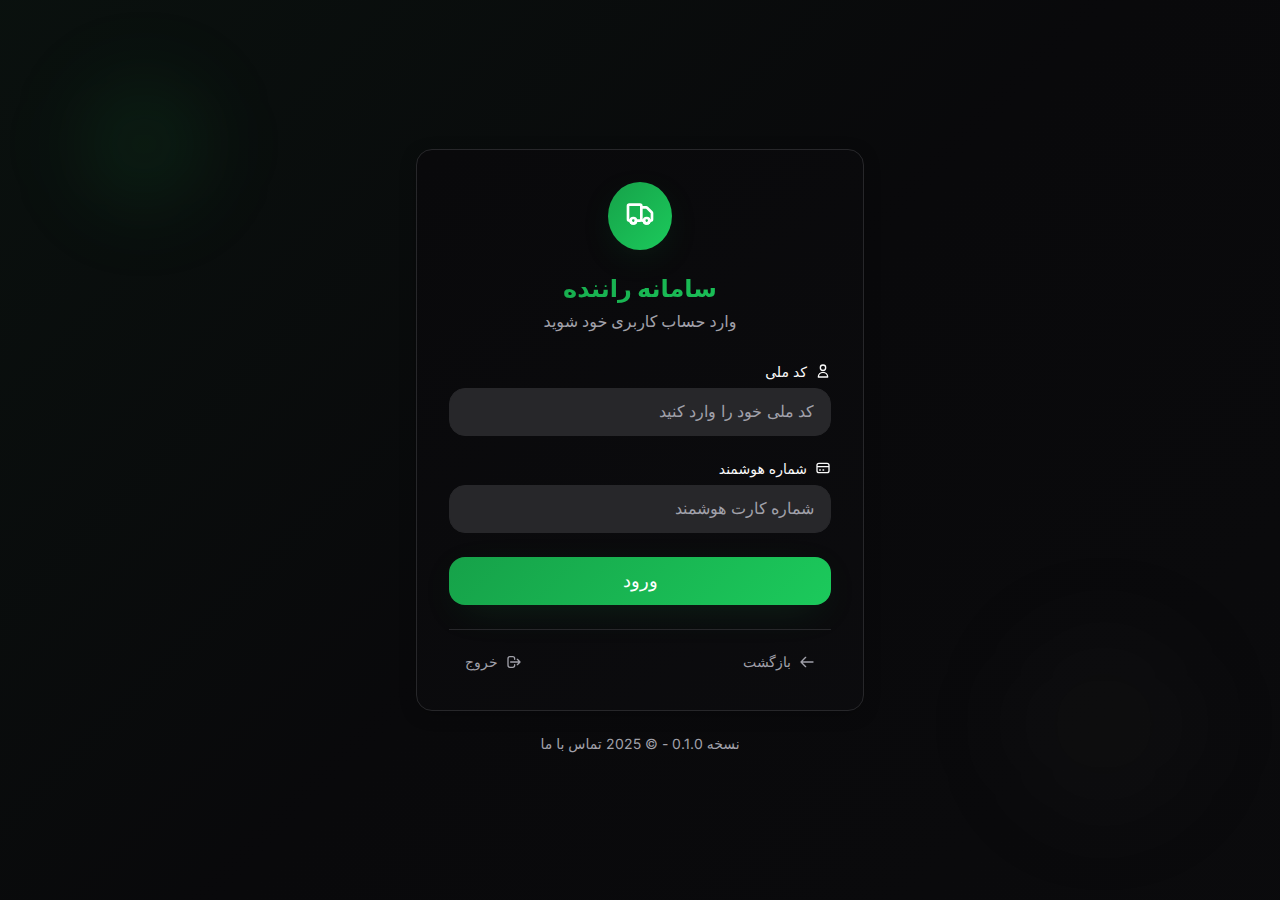
<file: src/flask-templates/login.html>
<!DOCTYPE html>
<html lang="fa" dir="rtl">
<head>
    <meta charset="UTF-8">
    <meta name="viewport" content="width=device-width, initial-scale=1.0">
    <title>سامانه راننده - ورود</title>
    <link rel="preconnect" href="https://fonts.googleapis.com">
    <link rel="preconnect" href="https://fonts.gstatic.com" crossorigin>
    <link href="https://fonts.googleapis.com/css2?family=Inter:wght@300;400;500;600;700&display=swap" rel="stylesheet">
    <style>
        * {
            margin: 0;
            padding: 0;
            box-sizing: border-box;
        }

        body {
            font-family: 'Inter', system-ui, -apple-system, sans-serif;
            background: hsl(240, 10%, 3.9%);
            color: hsl(0, 0%, 98%);
            min-height: 100vh;
            display: flex;
            align-items: center;
            justify-content: center;
            padding: 1rem;
            position: relative;
            overflow: hidden;
        }

        .bg-overlay {
            position: absolute;
            inset: 0;
            background: linear-gradient(135deg, hsla(142, 76%, 36%, 0.05) 0%, hsl(240, 10%, 3.9%) 50%, hsla(240, 3.7%, 15.9%, 0.05) 100%);
        }

        .floating-shape-1 {
            position: absolute;
            top: 5rem;
            left: 5rem;
            width: 8rem;
            height: 8rem;
            background: hsla(142, 76%, 36%, 0.1);
            border-radius: 50%;
            filter: blur(40px);
            animation: pulse 3s ease-in-out infinite;
        }

        .floating-shape-2 {
            position: absolute;
            bottom: 5rem;
            right: 5rem;
            width: 12rem;
            height: 12rem;
            background: hsla(240, 3.7%, 15.9%, 0.1);
            border-radius: 50%;
            filter: blur(40px);
            animation: pulse 3s ease-in-out infinite 1s;
        }

        .login-container {
            position: relative;
            z-index: 10;
            width: 100%;
            max-width: 28rem;
            animation: fadeInUp 0.6s ease-out;
        }

        .card {
            background: linear-gradient(145deg, hsl(240, 10%, 3.9%), hsl(240, 10%, 5%));
            border: 1px solid hsl(240, 3.7%, 15.9%);
            border-radius: 1rem;
            box-shadow: 0 4px 20px -5px hsla(0, 0%, 0%, 0.4);
            transition: all 0.3s cubic-bezier(0.4, 0, 0.2, 1);
            overflow: hidden;
        }

        .card:hover {
            box-shadow: 0 20px 80px -20px hsla(142, 76%, 36%, 0.3);
            transform: translateY(-4px);
        }

        .card-header {
            text-align: center;
            padding: 2rem 2rem 0;
        }

        .logo-container {
            display: flex;
            justify-content: center;
            margin-bottom: 1.5rem;
        }

        .logo {
            background: linear-gradient(135deg, hsl(142, 76%, 36%), hsl(142, 76%, 45%));
            padding: 1rem;
            border-radius: 50%;
            box-shadow: 0 10px 40px -15px hsla(142, 76%, 36%, 0.3);
        }

        .logo svg {
            width: 2rem;
            height: 2rem;
            color: white;
        }

        .title {
            font-size: 1.5rem;
            font-weight: 700;
            background: linear-gradient(135deg, hsl(142, 76%, 36%), hsl(142, 76%, 45%));
            -webkit-background-clip: text;
            -webkit-text-fill-color: transparent;
            background-clip: text;
            margin-bottom: 0.5rem;
        }

        .subtitle {
            color: hsl(240, 5%, 64.9%);
        }

        .card-content {
            padding: 2rem;
            padding-top: 0;
        }

        form {
            padding-top: 2rem;
        }

        .form-group {
            margin-bottom: 1.5rem;
        }

        .label {
            display: flex;
            align-items: center;
            gap: 0.5rem;
            font-size: 0.875rem;
            font-weight: 500;
            margin-bottom: 0.5rem;
        }

        .label svg {
            width: 1rem;
            height: 1rem;
        }

        .input {
            width: 100%;
            height: 3rem;
            background: hsl(240, 3.7%, 15.9%);
            border: 1px solid hsl(240, 3.7%, 15.9%);
            border-radius: 1rem;
            padding: 0 1rem;
            color: hsl(0, 0%, 98%);
            font-size: 1rem;
            transition: all 0.3s cubic-bezier(0.4, 0, 0.2, 1);
            text-align: right;
        }

        .input:focus {
            outline: none;
            border-color: hsl(142, 76%, 36%);
            box-shadow: 0 0 0 2px hsla(142, 76%, 36%, 0.2);
        }

        .input::placeholder {
            color: hsl(240, 5%, 64.9%);
        }

        .btn-primary {
            width: 100%;
            height: 3rem;
            background: linear-gradient(135deg, hsl(142, 76%, 36%), hsl(142, 76%, 45%));
            color: white;
            border: none;
            border-radius: 1rem;
            font-size: 1.125rem;
            font-weight: 500;
            cursor: pointer;
            transition: all 0.3s cubic-bezier(0.4, 0, 0.2, 1);
            box-shadow: 0 10px 40px -15px hsla(142, 76%, 36%, 0.3);
            display: flex;
            align-items: center;
            justify-content: center;
            gap: 0.5rem;
        }

        .btn-primary:hover {
            opacity: 0.9;
            transform: scale(1.05);
        }

        .btn-primary:disabled {
            opacity: 0.6;
            cursor: not-allowed;
            transform: none;
        }

        .loading-spinner {
            width: 1rem;
            height: 1rem;
            border: 2px solid rgba(255, 255, 255, 0.3);
            border-top: 2px solid white;
            border-radius: 50%;
            animation: spin 1s linear infinite;
        }

        .footer-buttons {
            display: flex;
            justify-content: space-between;
            padding-top: 1rem;
            border-top: 1px solid hsl(240, 3.7%, 15.9%);
            margin-top: 1.5rem;
        }

        .btn-ghost {
            background: transparent;
            border: none;
            color: hsl(240, 5%, 64.9%);
            padding: 0.5rem 1rem;
            border-radius: 0.5rem;
            cursor: pointer;
            transition: all 0.3s cubic-bezier(0.4, 0, 0.2, 1);
            display: flex;
            align-items: center;
            gap: 0.5rem;
            font-size: 0.875rem;
        }

        .btn-ghost:hover {
            background: hsla(240, 3.7%, 15.9%, 0.5);
            transform: scale(1.05);
        }

        .footer-text {
            text-align: center;
            margin-top: 1.5rem;
            font-size: 0.875rem;
            color: hsl(240, 5%, 64.9%);
        }

        @keyframes pulse {
            0%, 100% { opacity: 0.6; }
            50% { opacity: 1; }
        }

        @keyframes fadeInUp {
            from {
                opacity: 0;
                transform: translateY(30px);
            }
            to {
                opacity: 1;
                transform: translateY(0);
            }
        }

        @keyframes spin {
            from { transform: rotate(0deg); }
            to { transform: rotate(360deg); }
        }

        @media (max-width: 768px) {
            .floating-shape-1,
            .floating-shape-2 {
                display: none;
            }
            
            .card-header,
            .card-content {
                padding: 1.5rem;
            }
        }
    </style>
</head>
<body>
    <div class="bg-overlay"></div>
    <div class="floating-shape-1"></div>
    <div class="floating-shape-2"></div>
    
    <div class="login-container">
        <div class="card">
            <div class="card-header">
                <div class="logo-container">
                    <div class="logo">
                        <svg fill="none" stroke="currentColor" viewBox="0 0 24 24">
                            <path stroke-linecap="round" stroke-linejoin="round" stroke-width="2" d="M9 17a2 2 0 11-4 0 2 2 0 014 0zM19 17a2 2 0 11-4 0 2 2 0 014 0z"></path>
                            <path stroke-linecap="round" stroke-linejoin="round" stroke-width="2" d="M13 16V6a1 1 0 00-1-1H4a1 1 0 00-1 1v10a1 1 0 001 1h1m8-1a1 1 0 01-1 1H9m4-1V8a1 1 0 011-1h2.586a1 1 0 01.707.293l3.414 3.414a1 1 0 01.293.707V16a1 1 0 01-1 1h-1m-6-1a1 1 0 001 1h1M5 17a2 2 0 104 0M15 17a2 2 0 104 0"></path>
                        </svg>
                    </div>
                </div>
                <h1 class="title">سامانه راننده</h1>
                <p class="subtitle">وارد حساب کاربری خود شوید</p>
            </div>

            <div class="card-content">
                <form id="loginForm" method="post">
                    <div class="form-group">
                        <label for="nationalCode" class="label">
                            <svg fill="none" stroke="currentColor" viewBox="0 0 24 24">
                                <path stroke-linecap="round" stroke-linejoin="round" stroke-width="2" d="M16 7a4 4 0 11-8 0 4 4 0 018 0zM12 14a7 7 0 00-7 7h14a7 7 0 00-7-7z"></path>
                            </svg>
                            کد ملی
                        </label>
                        <input
                            type="text"
                            id="nationalCode"
                            name="national_code"
                            class="input"
                            placeholder="کد ملی خود را وارد کنید"
                            required
                        />
                    </div>

                    <div class="form-group">
                        <label for="smartCard" class="label">
                            <svg fill="none" stroke="currentColor" viewBox="0 0 24 24">
                                <path stroke-linecap="round" stroke-linejoin="round" stroke-width="2" d="M3 10h18M7 15h1m4 0h1m-7 4h12a3 3 0 003-3V8a3 3 0 00-3-3H6a3 3 0 00-3 3v8a3 3 0 003 3z"></path>
                            </svg>
                            شماره هوشمند
                        </label>
                        <input
                            type="text"
                            id="smartCard"
                            name="smart_card_number"
                            class="input"
                            placeholder="شماره کارت هوشمند"
                            required
                        />
                    </div>

                    <button type="submit" class="btn-primary" id="loginBtn">
                        <span id="loginText">ورود</span>
                        <div id="loadingSpinner" class="loading-spinner" style="display: none;"></div>
                    </button>
                </form>

                <div class="footer-buttons">
                    <button class="btn-ghost" onclick="history.back()">
                        <svg fill="none" stroke="currentColor" viewBox="0 0 24 24" width="16" height="16">
                            <path stroke-linecap="round" stroke-linejoin="round" stroke-width="2" d="M10 19l-7-7m0 0l7-7m-7 7h18"></path>
                        </svg>
                        بازگشت
                    </button>
                    
                    <button class="btn-ghost" onclick="window.close()">
                        <svg fill="none" stroke="currentColor" viewBox="0 0 24 24" width="16" height="16">
                            <path stroke-linecap="round" stroke-linejoin="round" stroke-width="2" d="M17 16l4-4m0 0l-4-4m4 4H7m6 4v1a3 3 0 01-3 3H6a3 3 0 01-3-3V7a3 3 0 013-3h4a3 3 0 013 3v1"></path>
                        </svg>
                        خروج
                    </button>
                </div>
            </div>
        </div>

        <div class="footer-text">
            <p>نسخه 0.1.0 - © 2025 تماس با ما</p>
        </div>
    </div>

    <script>
        // Form submission handling
        document.getElementById('loginForm').addEventListener('submit', function(e) {
            e.preventDefault();
            
            const loginBtn = document.getElementById('loginBtn');
            const loginText = document.getElementById('loginText');
            const loadingSpinner = document.getElementById('loadingSpinner');
            
            // Show loading state
            loginBtn.disabled = true;
            loginText.textContent = 'در حال ورود...';
            loadingSpinner.style.display = 'block';
            
            // Simulate API call (replace with your actual login logic)
            setTimeout(() => {
                // Reset button state
                loginBtn.disabled = false;
                loginText.textContent = 'ورود';
                loadingSpinner.style.display = 'none';
                
                // Here you would normally submit the form to your Flask route
                // For now, let's just redirect to dashboard
                // window.location.href = '/dashboard';
                
                // Or submit the form normally:
                this.submit();
            }, 2000);
        });

        // Add hover effects to input fields
        document.querySelectorAll('.input').forEach(input => {
            input.addEventListener('focus', function() {
                this.parentElement.style.transform = 'translateY(-2px)';
            });
            
            input.addEventListener('blur', function() {
                this.parentElement.style.transform = 'translateY(0)';
            });
        });
    </script>
</body>
</html>
</file>
